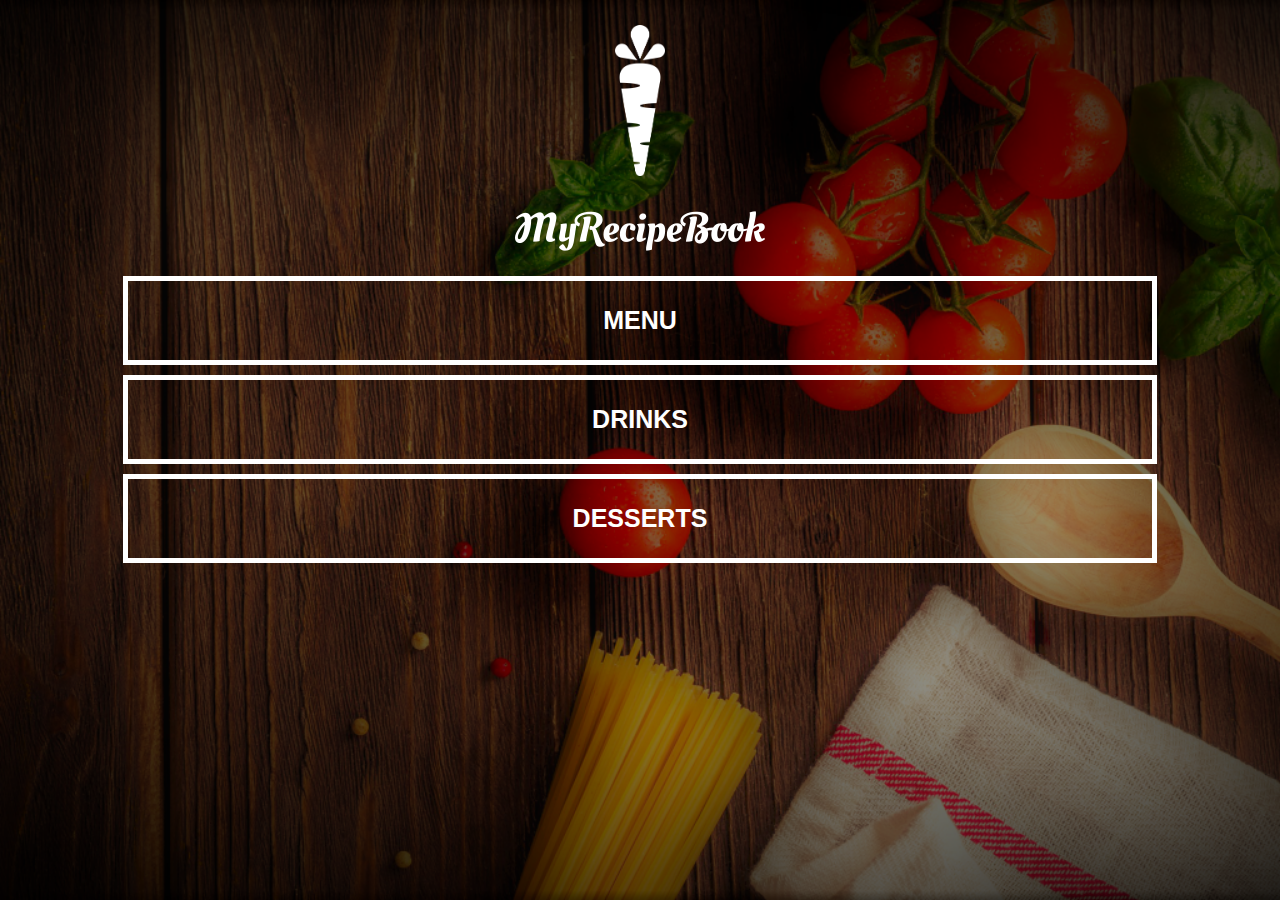
<file: index.html>
<!DOCTYPE html>
<html>
    <head>
        <title>My Recipe Book</title>
        <link rel="stylesheet" href="style.css">
    </head>
    <body class="body-home">
    <div id="home">
        <img src="images/logo-img.png" id="home-logo-img">
        <img src="images/logo-text.png" id="home-logo-text">
        <div class="home-menu">
            <a href="meals.html" class="home-menu-item">
                <p>Menu</p>
            </a> 
            <a href="drinks.html" class="home-menu-item">
                <p>Drinks</p>
            </a> 
            <a href="desserts.html" class="home-menu-item">
                <p>Desserts</p>
            </a>
        </div>    
    </div>
    </body>
</html>
</file>
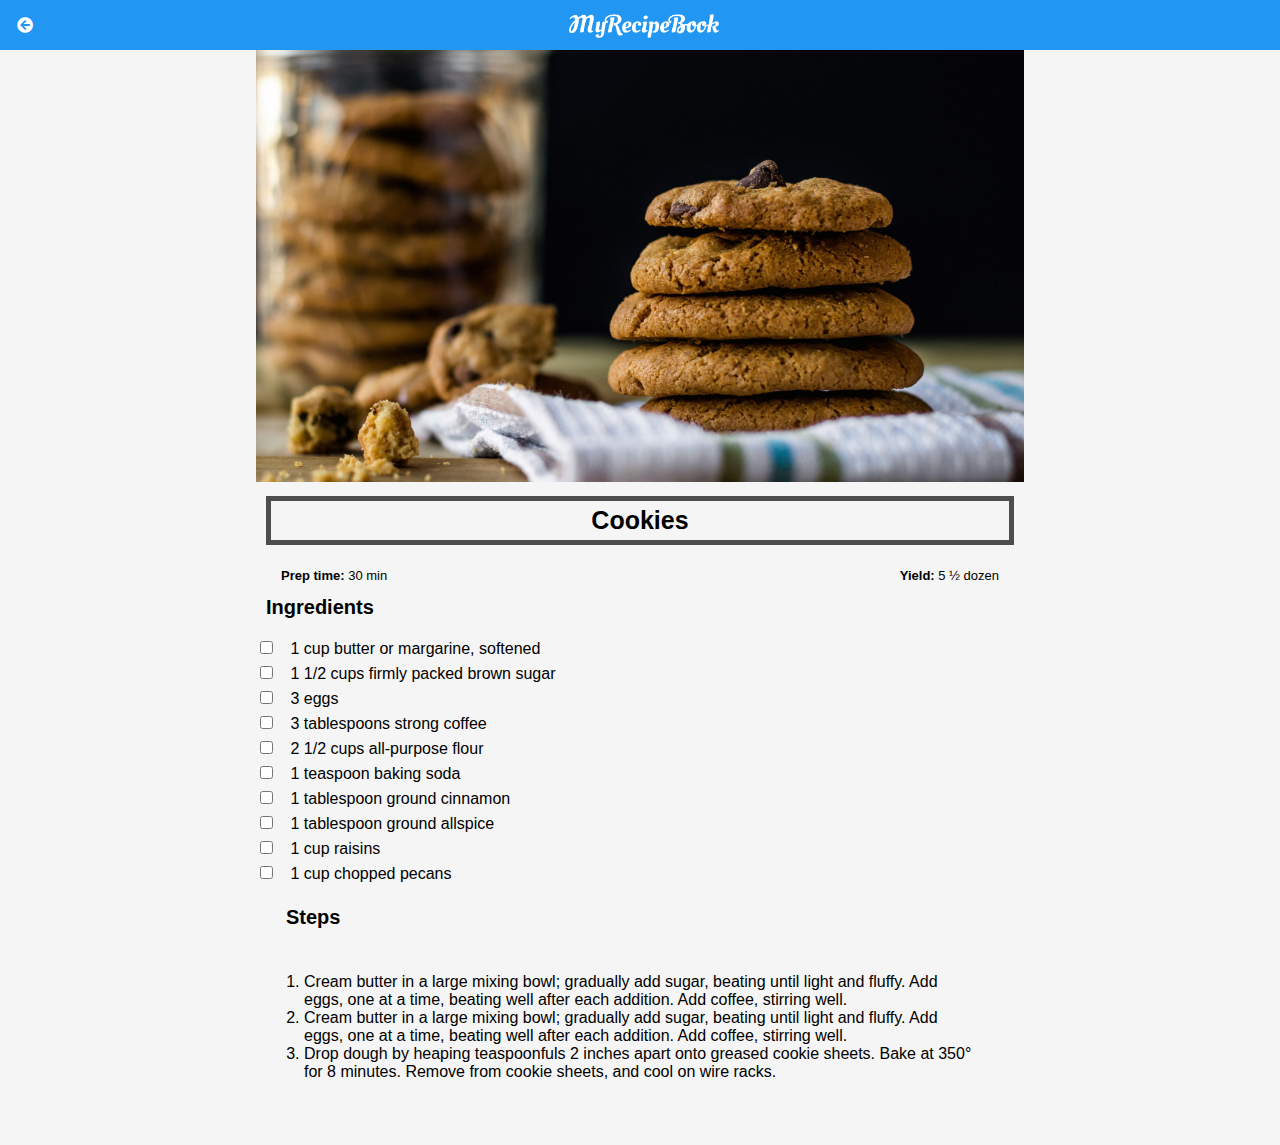
<file: cookies.html>
<!DOCTYPE html>
<html>
    <head>
        <title>My Recipe Book | Meals | Cookies</title>
        <link rel="stylesheet" href="style.css">
        <link rel="stylesheet" href="fontAwesome/css/all.css">
    </head>
    <body class="body-recipes" style="background-color: whitesmoke">
        <div class="header">
            <a href="meals.html">
                <i class="fas fa-arrow-circle-left"></i>
            </a>
            <img src="images/logo-text.png">
        </div>
        
        <div id="recipe">
            <div class="recipe-details">
                <img src="images/cookies.png">
                <h1>Cookies</h1>
                <div class="recipe-details-info">
                    <p><b>Prep time: </b>30 min</p>
                    <p style="float: right"><b>Yield: </b>5 ½ dozen</p>
                </div>
                
                <div class="recipe-details-ingredients">
                    <h2>Ingredients</h2>
                    
                    <input id="check-01" type="checkbox">
                    <label for="check-01">1 cup butter or margarine, softened</label>
                    <br/>
                    <input id="check-02" type="checkbox">
                    <label for="check-02">1 1/2 cups firmly packed brown sugar</label>
                    <br/>
                    <input id="check-03" type="checkbox">
                    <label for="check-03">3 eggs</label>
                    <br/>
                    <input id="check-04" type="checkbox">
                    <label for="check-04">3 tablespoons strong coffee</label>
                    <br/>
                    <input id="check-05" type="checkbox">
                    <label for="check-05">2 1/2 cups all-purpose flour</label>
                    <br/>
                    <input id="check-06" type="checkbox">
                    <label for="check-06">1 teaspoon baking soda</label>
                    <br/>
                    <input id="check-07" type="checkbox">
                    <label for="check-07">1 tablespoon ground cinnamon</label>
                    <br/>
                    <input id="check-08" type="checkbox">
                    <label for="check-08">1 tablespoon ground allspice</label>
                    <br/>
                    <input id="check-09" type="checkbox">
                    <label for="check-09">1 cup raisins</label>
                    <br/>
                    <input id="check-10" type="checkbox">
                    <label for="check-10">1 cup chopped pecans</label>
            
                </div>
                <div class="recipe-details-steps">
                    <h2>Steps</h2>
                    <ol>
                        <li>Cream butter in a large mixing bowl; gradually add sugar, beating until light and fluffy. Add eggs, one at a time, beating well after       each addition. Add coffee, stirring well.</li>
                        <li>Cream butter in a large mixing bowl; gradually add sugar, beating until light and fluffy. Add eggs, one at a time, beating well             after each addition. Add coffee, stirring well.</li>
                        <li>Drop dough by heaping teaspoonfuls 2 inches apart onto greased cookie sheets. Bake at 350° for 8 minutes. Remove from cookie               sheets, and cool on wire racks.</li>
                    </ol>
                </div>
                
            </div>
        </div>
    </body>
</html>
</file>
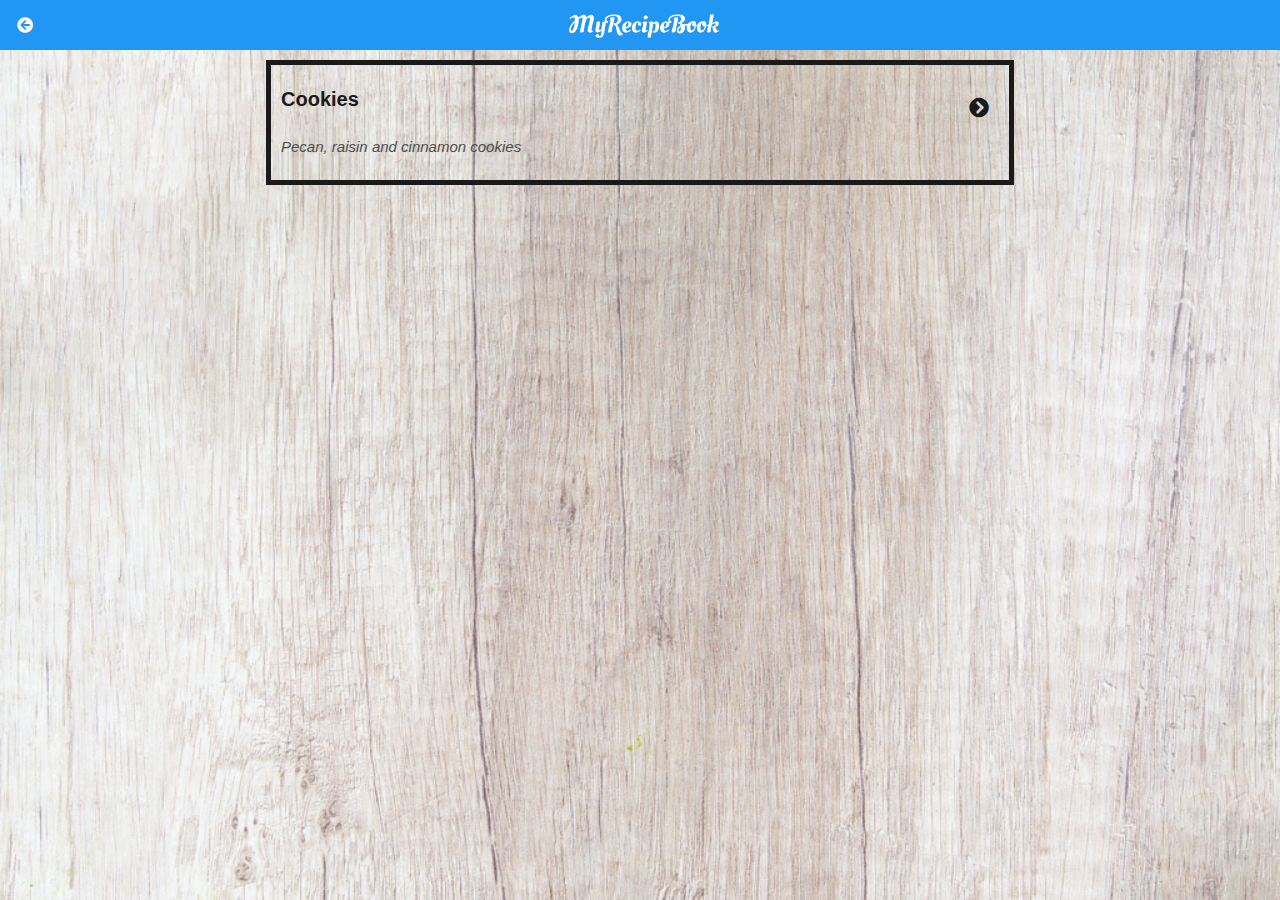
<file: desserts.html>
<!DOCTYPE html>
<html>
    <head>
        <title>My Recipe Book | Desserts</title>
        <link rel="stylesheet" href="style.css">
        <link rel="stylesheet" href="fontAwesome/css/all.css">
    </head>
    <body class="body-meals">
        <div class="header">
            <a href="index.html">
                <i class="fas fa-arrow-circle-left"></i>
            </a>
            <img src="images/logo-text.png">
        </div>
        
        <div id="meals">
            
            <div class="meals-list">
                <a href="cookies.html">
                    <div class="meals-list-items">
                        <h1>Cookies<i class="fas fa-chevron-circle-right"></i></h1>
                        <p>Pecan, raisin and cinnamon cookies</p>
                    </div>
                    
                </a>
                
            </div>
            
        </div>
    </body>
</html>
</file>
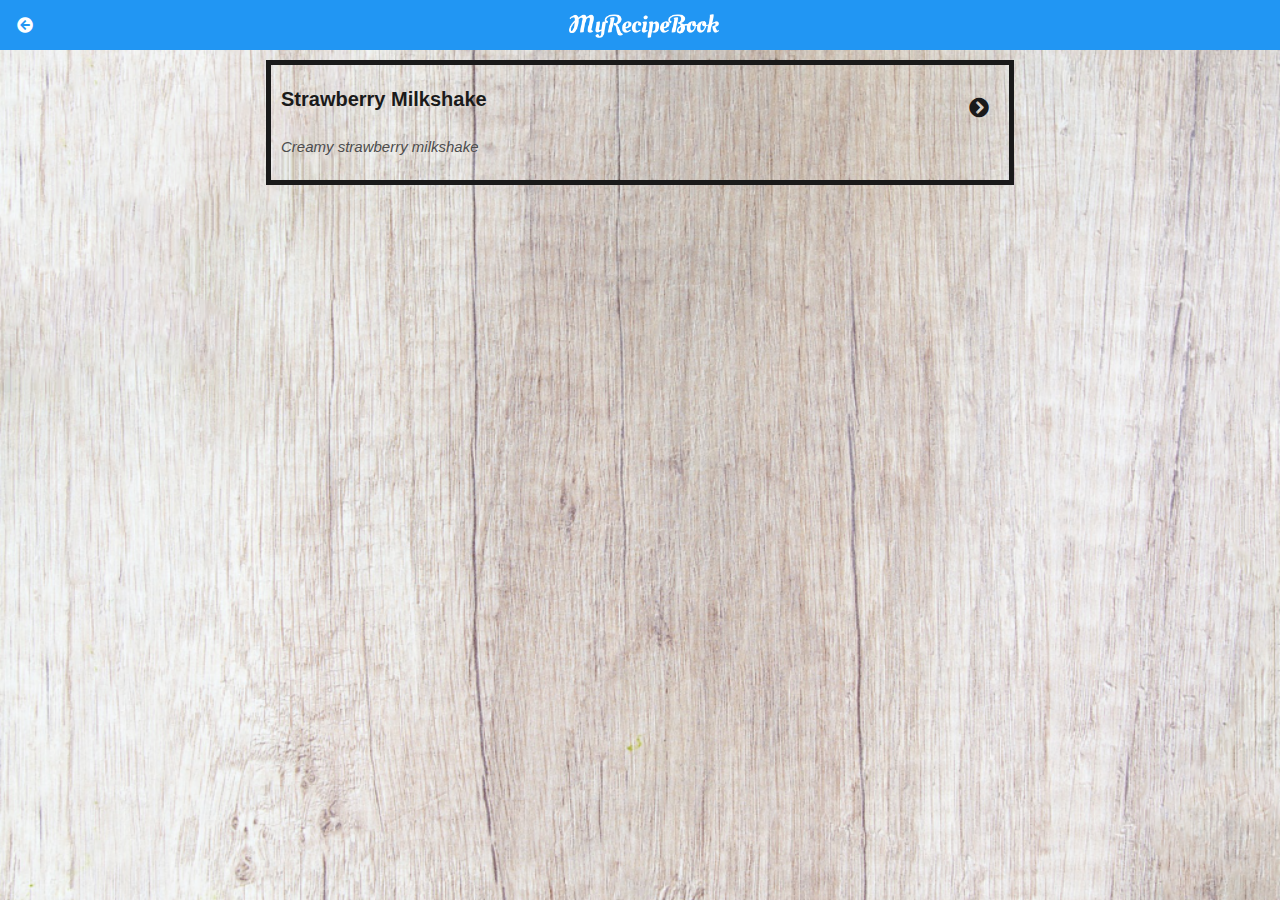
<file: drinks.html>
<!DOCTYPE html>
<html>
    <head>
        <title>My Recipe Book | Drinks</title>
        <link rel="stylesheet" href="style.css">
        <link rel="stylesheet" href="fontAwesome/css/all.css">
    </head>
    <body class="body-meals">
        <div class="header">
            <a href="index.html">
                <i class="fas fa-arrow-circle-left"></i>
            </a>
            <img src="images/logo-text.png">
        </div>
        
        <div id="meals">
            
            <div class="meals-list">
                <a href="milkshake.html">
                    <div class="meals-list-items">
                        <h1>Strawberry Milkshake<i class="fas fa-chevron-circle-right"></i></h1>
                        <p>Creamy strawberry milkshake</p>
                    </div>
                    
                </a>
                
            </div>
            
        </div>
    </body>
</html>
</file>
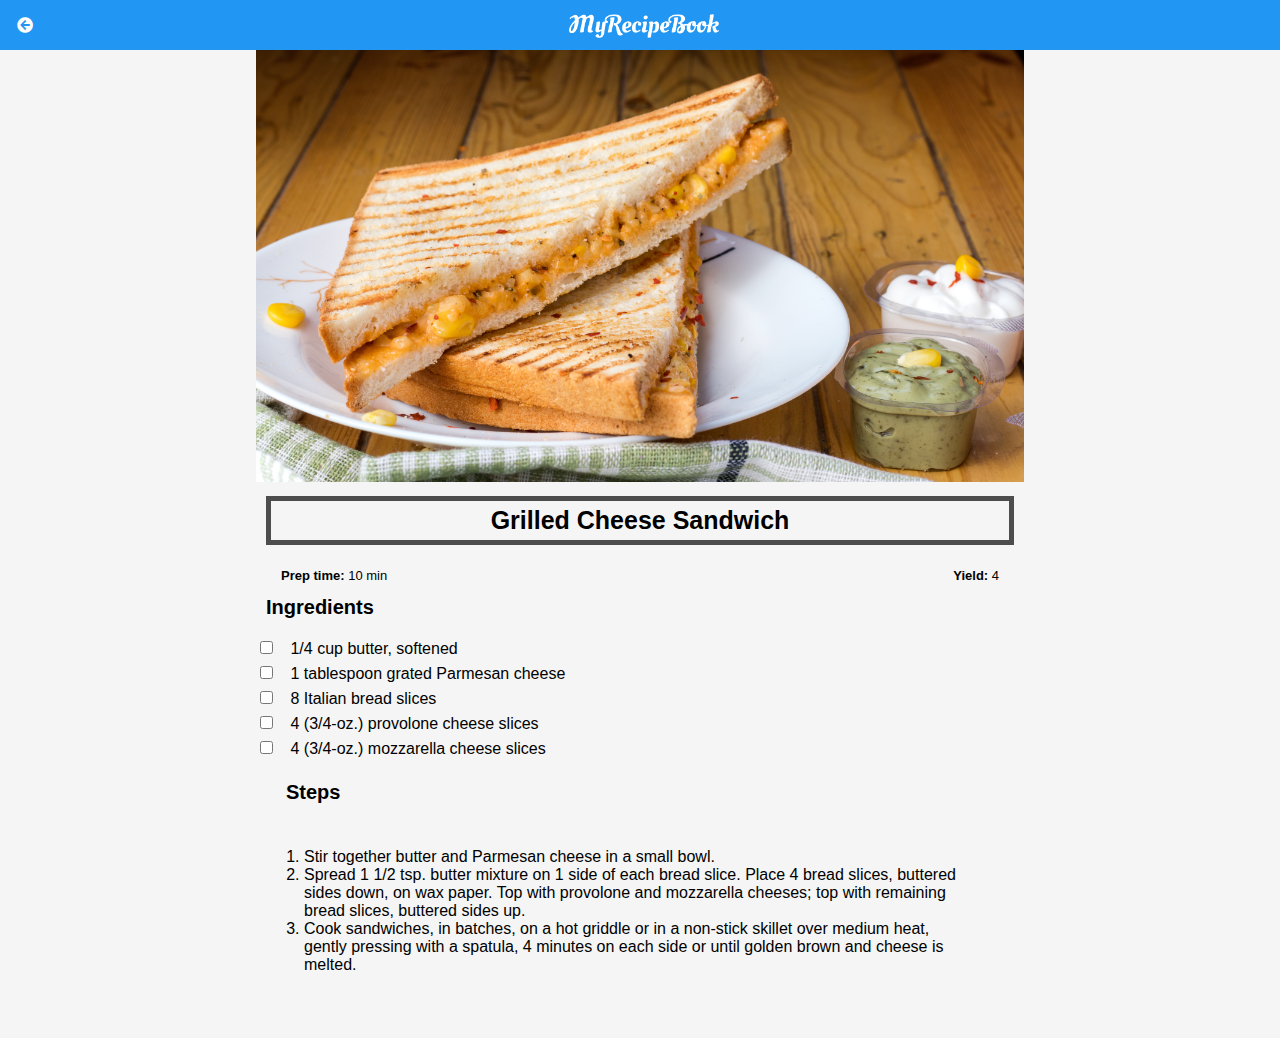
<file: grilledcheese.html>
<!DOCTYPE html>
<html>
    <head>
        <title>My Recipe Book | Meals | Grilled Cheese</title>
        <link rel="stylesheet" href="style.css">
        <link rel="stylesheet" href="fontAwesome/css/all.css">
    </head>
    <body class="body-recipes" style="background-color: whitesmoke">
        <div class="header">
            <a href="meals.html">
                <i class="fas fa-arrow-circle-left"></i>
            </a>
            <img src="images/logo-text.png">
        </div>
        
        <div id="recipe">
            <div class="recipe-details">
                <img src="images/grilledCheese.png">
                <h1>Grilled Cheese Sandwich</h1>
                <div class="recipe-details-info">
                    <p><b>Prep time: </b>10 min</p>
                    <p style="float: right"><b>Yield: </b>4</p>
                </div>
                
                <div class="recipe-details-ingredients">
                    <h2>Ingredients</h2>
                    
                    <input id="check-01" type="checkbox">
                    <label for="check-01">1/4 cup butter, softened</label>
                    <br/>
                    <input id="check-02" type="checkbox">
                    <label for="check-02">1 tablespoon grated Parmesan cheese</label>
                    <br/>
                    <input id="check-03" type="checkbox">
                    <label for="check-03">8 Italian bread slices</label>
                    <br/>
                    <input id="check-04" type="checkbox">
                    <label for="check-04">4 (3/4-oz.) provolone cheese slices</label>
                    <br/>
                    <input id="check-05" type="checkbox">
                    <label for="check-05">4 (3/4-oz.) mozzarella cheese slices</label>
                    <br/>
                </div>
                <div class="recipe-details-steps">
                    <h2>Steps</h2>
                    <ol>
                        <li>Stir together butter and Parmesan cheese in a small bowl.</li>
                        <li>Spread 1 1/2 tsp. butter mixture on 1 side of each bread slice. Place 4 bread slices, buttered sides down, on wax paper. Top with provolone and mozzarella cheeses; top with remaining bread slices, buttered sides up.</li>
                        <li>Cook sandwiches, in batches, on a hot griddle or in a non-stick skillet over medium heat, gently pressing with a spatula, 4 minutes on each side or until golden brown and cheese is melted.</li>
                    </ol>
                </div>
                
            </div>
        </div>
    </body>
</html>
</file>
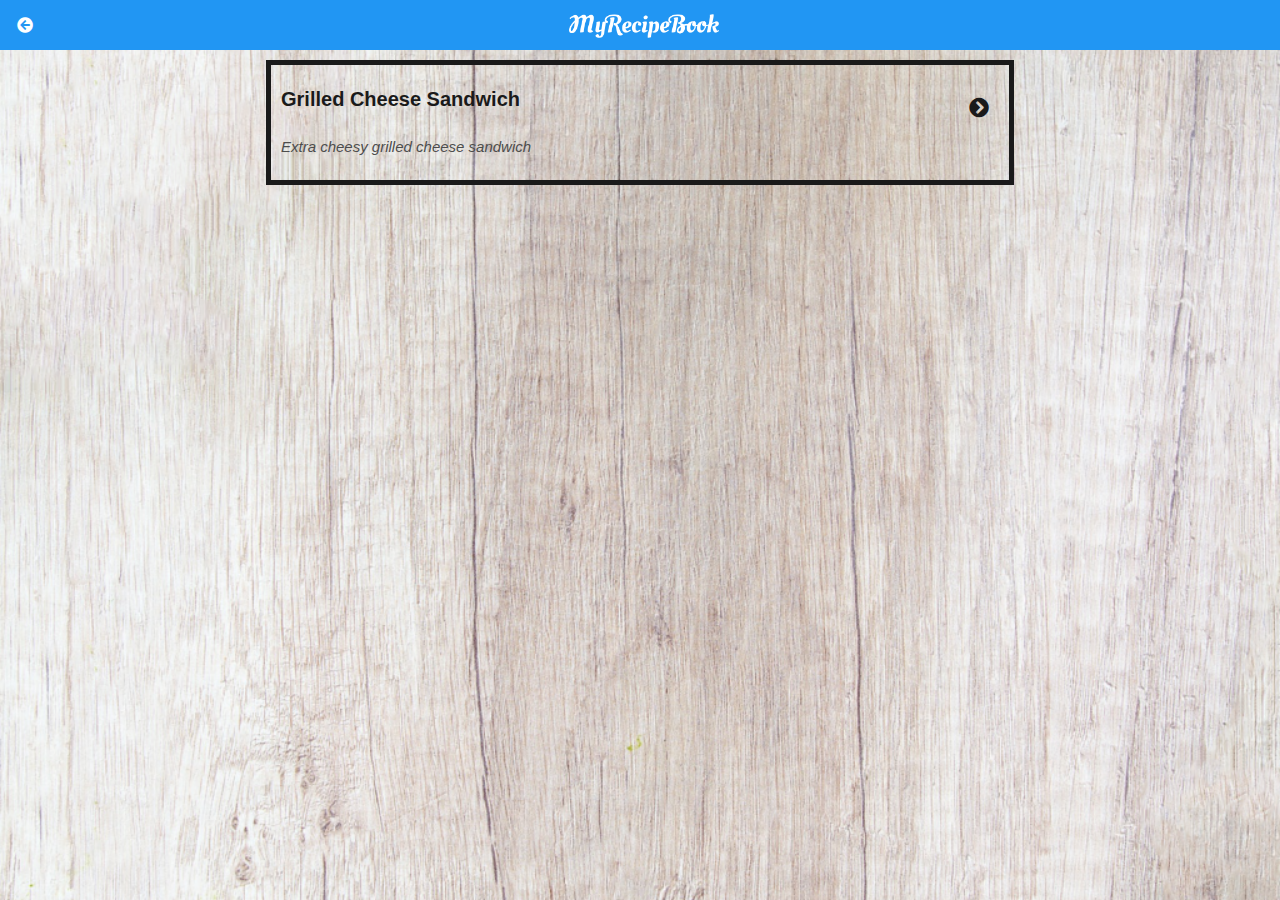
<file: meals.html>
<!DOCTYPE html>
<html>
    <head>
        <title>My Recipe Book | Meals</title>
        <link rel="stylesheet" href="style.css">
        <link rel="stylesheet" href="fontAwesome/css/all.css">
    </head>
    <body class="body-meals">
        <div class="header">
            <a href="index.html">
                <i class="fas fa-arrow-circle-left"></i>
            </a>
            <img src="images/logo-text.png">
        </div>
        
        <div id="meals">
            
            <div class="meals-list">
                <a href="grilledcheese.html">
                    <div class="meals-list-items">
                        <h1>Grilled Cheese Sandwich <i class="fas fa-chevron-circle-right"></i></h1>
                        <p>Extra cheesy grilled cheese sandwich</p>
                    </div>
                    
                </a>
                
            </div>
            
        </div>
    </body>
</html>
</file>
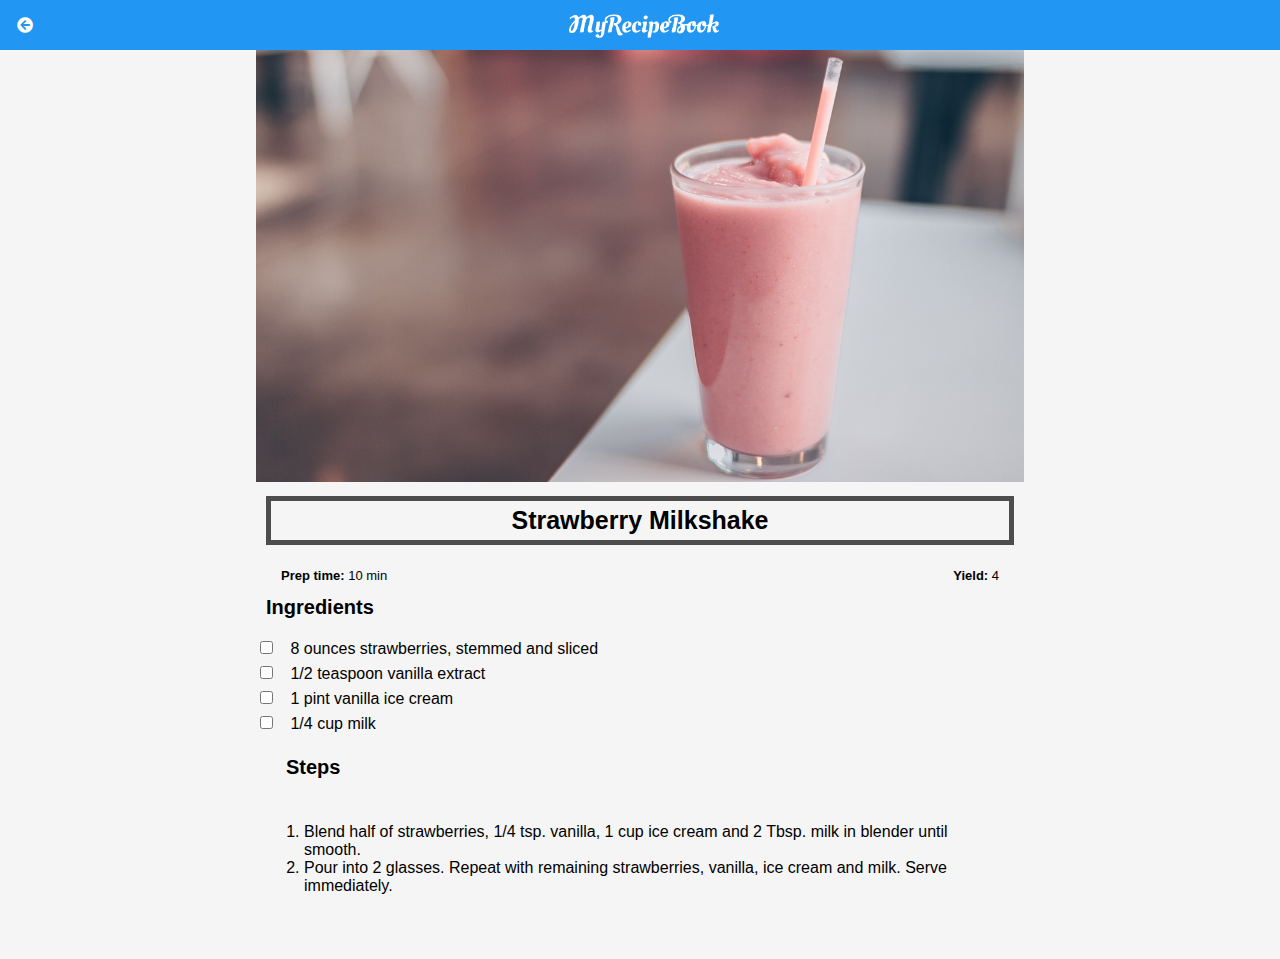
<file: milkshake.html>
<!DOCTYPE html>
<html>
    <head>
        <title>My Recipe Book | Meals | Strawberry Milkshake</title>
        <link rel="stylesheet" href="style.css">
        <link rel="stylesheet" href="fontAwesome/css/all.css">
    </head>
    <body class="body-recipes" style="background-color: whitesmoke">
        <div class="header">
            <a href="meals.html">
                <i class="fas fa-arrow-circle-left"></i>
            </a>
            <img src="images/logo-text.png">
        </div>
        
        <div id="recipe">
            <div class="recipe-details">
                <img src="images/strawberryMilkshake.png">
                <h1>Strawberry Milkshake</h1>
                <div class="recipe-details-info">
                    <p><b>Prep time: </b>10 min</p>
                    <p style="float: right"><b>Yield: </b>4</p>
                </div>
                
                <div class="recipe-details-ingredients">
                    <h2>Ingredients</h2>
                    
                    <input id="check-01" type="checkbox">
                    <label for="check-01">8 ounces strawberries, stemmed and sliced</label>
                    <br/>
                    <input id="check-02" type="checkbox">
                    <label for="check-02">1/2 teaspoon vanilla extract</label>
                    <br/>
                    <input id="check-03" type="checkbox">
                    <label for="check-03">1 pint vanilla ice cream</label>
                    <br/>
                    <input id="check-04" type="checkbox">
                    <label for="check-04">1/4 cup milk</label>
            
                </div>
                <div class="recipe-details-steps">
                    <h2>Steps</h2>
                    <ol>
                        <li>Blend half of strawberries, 1/4 tsp. vanilla, 1 cup ice cream and 2 Tbsp. milk in blender until smooth.</li>
                        <li>Pour into 2 glasses. Repeat with remaining strawberries, vanilla, ice cream and milk. Serve immediately.</li>
                    </ol>
                </div>
                
            </div>
        </div>
    </body>
</html>
</file>
<file: style.css>
html {
    height: 100%;
}

body {
    font-family: sans-serif;
    margin: 0;
    padding: 0;
    height: 100%;
}

.body-home{
    background: url('images/background-01-port.png');
    background-position: center;
    background-attachment: fixed;
    background-repeat: no-repeat;
    background-size: cover;
}

.body-meals{
    background: url('images/background-02-port.png');
    background-position: center;
    background-attachment: fixed;
    background-repeat: no-repeat;
    background-size: cover;
}

/*=============== HEADER ===============*/

.header {
    background-color: #2196f3;
    
    width: 100%;
    height: 50px;
    top: 0;
    
    position: fixed;
    overflow: hidden;
    text-align: center;
}

.header i {
    float: left;
    padding: 17px 0px 0px 17px;
    color: white;
}

.header img {
    width: 150px;
    padding-top: 14px;
    padding-right: 25px;
}


/*=============== HOME PAGE ===============*/

#home-logo-img {
    width: 50px;
    display: block;
    margin: auto;
    padding: 25px 10px 10px 10px;
}

#home-logo-text {
    width: auto;
    display: block;
    margin: auto;
    padding: 25px;
}

/*======= HOME PAGE MENU =======*/

.home-menu-item {
    text-decoration: none;
    text-transform: uppercase;
    
    color: white;
    font-size: 25px;
    font-weight: bold;
    text-align: center;
    border: 5px solid #ffffff;
    
    display: block;
    margin: auto;
    margin-bottom: 10px;
    width: 80%;
    
}

/*=============== MEALS PAGE ===============*/

/*======= MEALS PAGE MENU =======*/

#meals {
    padding-top: 50px;
}

.meals-list a {
    text-decoration: none;
}

.meals-list-items {
    border: 5px solid #1a1a1a;
    margin: 10px;
}

.meals-list-items h1 {
    font-weight: bold;
    font-size: 20px;
    color: #1a1a1a;
    padding: 10px;
}

.meals-list-items i {
    float: right;
    color: #1a1a1a;
    padding: 10px;
}


.meals-list-items p {
    font-size: 15px;
    font-style: italic;
    color: #4d4d4d;
    margin-top: -7px;
    padding: 10px;
}


/*=============== RECIPE PAGE ===============*/

#recipe {
    padding-top: 50px;
}

/*======= RECIPE DETAILS  =======*/

.recipe-details img{
    width: 100%;
    
}

.recipe-details h1 {
    font-size: 25px;
    text-align: center;
    border: 5px solid #4d4d4d;
    margin: 10px;
    padding: 5px;
}

.recipe-details h2 {
    font-size: 20px;
    text-align: left;
    margin-top: 0;
    margin-left: 10px;
}


.recipe-details-info {
    margin-left: 25px;
    margin-right: 25px;
    
}

.recipe-details-info p {
    font-size: 13px;
    display: inline-block;
}

.recipe-details-ingredients label {
    line-height: 25px;
    margin-left: 10px;
}

.recipe-details-steps {
    padding: 20px;
}

.recipe-details-steps ol {
    padding: 28px;
}

/*=============== RECIPE PAGE ===============*/

@media only screen and (min-width: 600px) {
    #meals {
        width: 80%;
        margin: auto;
    }


    #recipe{
        width: 80%;
        margin: auto;
    }
}

@media only screen and (min-width: 1000px) {
    #meals {
        width: 60%;
        margin: auto;
    }
     #recipe{
        width: 60%;
        margin: auto;
    }
}

/*=============== RECIPE PAGE ===============*/

@media only screen and (min-width: 1500px) {
    #meals {
        width: 40%;
        margin: auto;
    }
    #recipe{
        width: 40%;
        margin: auto;
    }
}

   
@media only screen and (min-width: 720px) {
    .body-home {
        background-image: url('images/background-01-land.png');
    }
}

@media only screen and (min-width: 720px) {
    .body-meals {
        background-image: url('images/background-02-land.png');
    }
}
</file>
